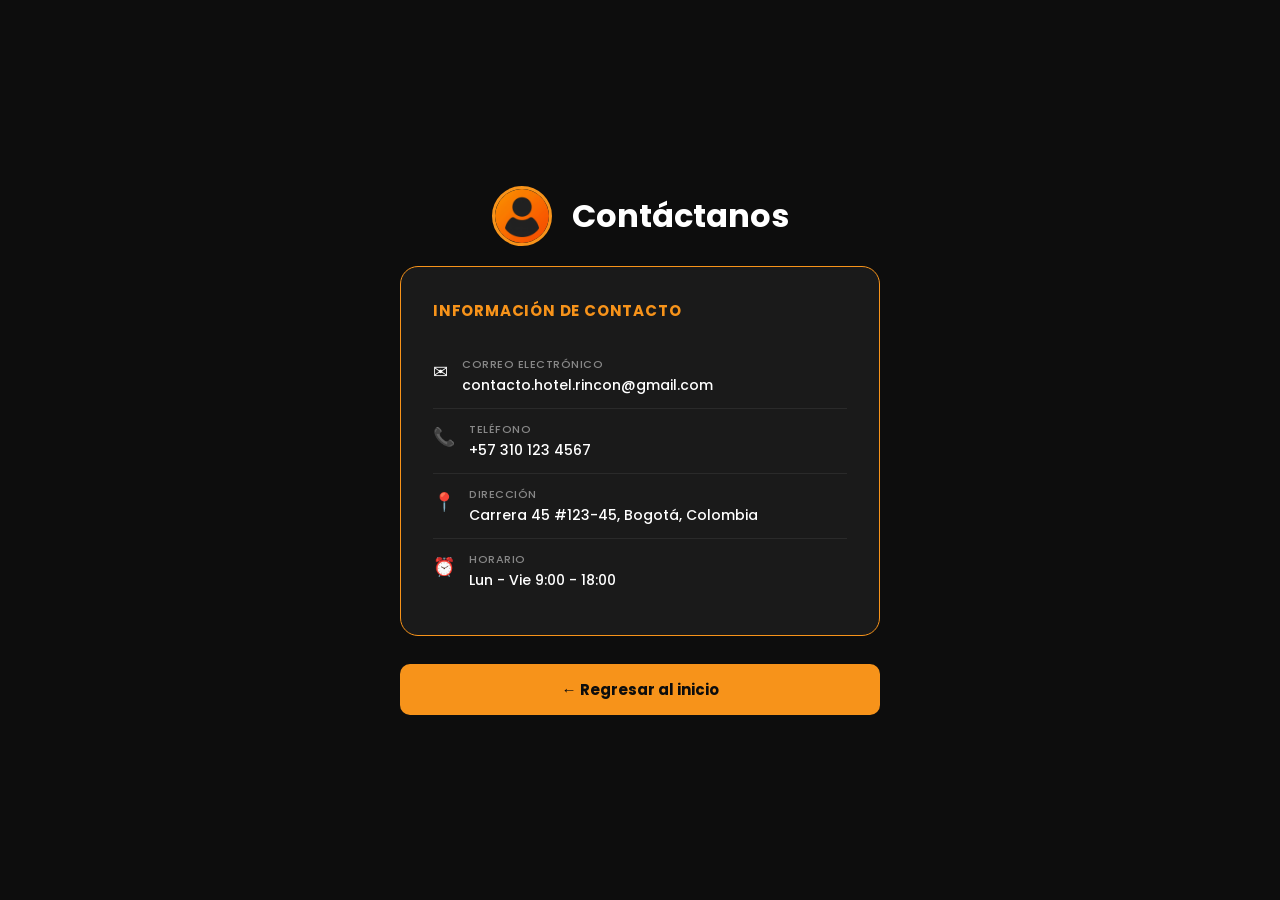
<file: contacto.html>
<!DOCTYPE html>
<html lang="es">
<head>
    <meta charset="UTF-8">
    <meta name="viewport" content="width=device-width, initial-scale=1.0">
    <title>Contacto</title>
    <link href="https://fonts.googleapis.com/css2?family=Poppins:wght@400;500;700&display=swap" rel="stylesheet">
    <link rel="stylesheet" href="css/contacto.css">
</head>
<body>

    <div class="contacto-wrapper">

        <div class="contacto-header">
            <div class="header-icon">
                <img src="images/perfil-logo.png" alt="Contacto">
            </div>
            <h1 class="contacto-titulo">Contáctanos</h1>
        </div>

        <div class="datos-card">
            <h2 class="datos-titulo">Información de contacto</h2>

            <div class="dato-fila">
                <span class="dato-icono">✉</span>
                <div>
                    <span class="dato-label">Correo electrónico</span>
                    <span class="dato-valor">contacto.hotel.rincon@gmail.com</span>
                </div>
            </div>

            <div class="dato-fila">
                <span class="dato-icono">📞</span>
                <div>
                    <span class="dato-label">Teléfono</span>
                    <span class="dato-valor">+57 310 123 4567</span>
                </div>
            </div>

            <div class="dato-fila">
                <span class="dato-icono">📍</span>
                <div>
                    <span class="dato-label">Dirección</span>
                    <span class="dato-valor">Carrera 45 #123-45, Bogotá, Colombia</span>
                </div>
            </div>

            <div class="dato-fila">
                <span class="dato-icono">⏰</span>
                <div>
                    <span class="dato-label">Horario</span>
                    <span class="dato-valor">Lun - Vie 9:00 - 18:00</span>
                </div>
            </div>
        </div>

        <button class="boton" onclick="window.location.href='Inicio.html'">← Regresar al inicio</button>

    </div>
</body>
</html>
</file>
<file: css/contacto.css>
/* ===== RESET ===== */
* {
    margin: 0;
    padding: 0;
    box-sizing: border-box;
}

/* ===== BODY ===== */
body {
    font-family: 'Poppins', sans-serif;
    background: #0D0D0D;
    color: #FFFFFF;
    min-height: 100vh;
    display: flex;
    justify-content: center;
    align-items: center;
    padding: 50px 16px;
}

/* ===== WRAPPER ===== */
.contacto-wrapper {
    display: flex;
    flex-direction: column;
    align-items: center;
    width: 100%;
    max-width: 480px;
    animation: fadeIn 0.5s ease;
}

@keyframes fadeIn {
    from { opacity: 0; transform: translateY(16px); }
    to   { opacity: 1; transform: translateY(0); }
}

/* ===== HEADER ===== */
.contacto-header {
    display: flex;
    align-items: center;
    justify-content: center;
    gap: 20px;
    margin-bottom: 20px;
    width: 100%;
}

.header-icon {
    width: 60px;
    height: 60px;
    border-radius: 50%;
    border: 3px solid #F7931A;
    background: #1A1A1A;
    display: flex;
    justify-content: center;
    align-items: center;
    overflow: hidden;
}

.header-icon img {
    width: 100%;
    height: 100%;
    object-fit: cover;
}

.contacto-titulo {
    font-size: 32px;
    font-weight: 700;
    color: #FFFFFF;
}

/* ===== AVATAR ===== */
.avatar-container {
    display: flex;
    flex-direction: column;
    align-items: center;
    margin-bottom: 20px;
}

.avatar-ring {
    width: 120px;
    height: 120px;
    border-radius: 50%;
    border: 3px solid #F7931A;
    padding: 4px;
    background: #1A1A1A;
    box-shadow: 0 0 24px rgba(247, 147, 26, 0.3);
    overflow: hidden;
    transition: box-shadow 0.3s ease;
}

.avatar-ring:hover {
    box-shadow: 0 0 28px rgba(247, 147, 26, 0.55);
}

.avatar-ring img {
    width: 100%;
    height: 100%;
    border-radius: 50%;
    object-fit: cover;
}

/* ===== NOMBRE ===== */
.perfil-nombre {
    font-size: 24px;
    font-weight: 700;
    color: #FFFFFF;
    text-align: center;
    margin-bottom: 10px;
}

/* ===== BADGE ROL ===== */
.rol-badge {
    display: inline-block;
    padding: 4px 18px;
    border-radius: 999px;
    font-size: 12px;
    font-weight: 700;
    text-transform: uppercase;
    letter-spacing: 1px;
    margin-bottom: 30px;
    background: rgba(247, 147, 26, 0.15);
    border: 1.5px solid #F7931A;
    color: #F7931A;
}

.rol-badge.admin {
    background: rgba(247, 147, 26, 0.3);
    box-shadow: 0 0 12px rgba(247, 147, 26, 0.4);
}

/* ===== TARJETA DE DATOS ===== */
.datos-card {
    background: #1A1A1A;
    border: 1px solid #F7931A;
    border-radius: 18px;
    padding: 32px;
    width: 100%;
    margin-bottom: 28px;
    transition: transform 0.3s ease;
}

.datos-card:hover {
    transform: translateY(-3px);
}

.datos-titulo {
    font-size: 15px;
    font-weight: 700;
    color: #F7931A;
    margin-bottom: 22px;
    text-transform: uppercase;
    letter-spacing: 0.8px;
}

/* ===== FILA DE DATO ===== */
.dato-fila {
    display: flex;
    align-items: flex-start;
    gap: 14px;
    padding: 12px 0;
    border-bottom: 1px solid #2A2A2A;
}

.dato-fila:last-child {
    border-bottom: none;
}

.dato-icono {
    font-size: 18px;
    flex-shrink: 0;
    margin-top: 2px;
}

.dato-label {
    display: block;
    font-size: 11px;
    color: #888;
    font-weight: 500;
    text-transform: uppercase;
    letter-spacing: 0.5px;
    margin-bottom: 2px;
}

.dato-valor {
    display: block;
    font-size: 14px;
    color: #FFFFFF;
    font-weight: 500;
    word-break: break-all;
}

/* ===== BOTÓN ===== */
.boton {
    padding: 14px;
    width: 100%;
    border: none;
    border-radius: 10px;
    background: #F7931A;
    color: #0D0D0D;
    font-size: 15px;
    font-weight: 700;
    cursor: pointer;
    transition: all 0.25s ease;
    font-family: 'Poppins', sans-serif;
}

.boton:hover {
    background: #FFA733;
    transform: scale(1.02);
}

/* ===== RESPONSIVE ===== */
@media (max-width: 600px) {
    body {
        padding: 32px 14px;
    }

    .contacto-wrapper {
        max-width: 100%;
        padding: 0 10px;
    }

    .contacto-header {
        flex-direction: column;
        gap: 14px;
        text-align: center;
    }

    .header-icon {
        width: 50px;
        height: 50px;
    }

    .contacto-titulo {
        font-size: 28px;
    }

    .avatar-ring {
        width: 100px;
        height: 100px;
    }
}

@media (max-width: 480px) {
    body {
        padding: 24px 12px;
    }

    .datos-card {
        padding: 24px 18px;
    }

    .contacto-titulo {
        font-size: 26px;
    }

    .perfil-nombre {
        font-size: 20px;
    }

    .boton {
        padding: 14px;
        font-size: 14px;
    }
}
</file>
